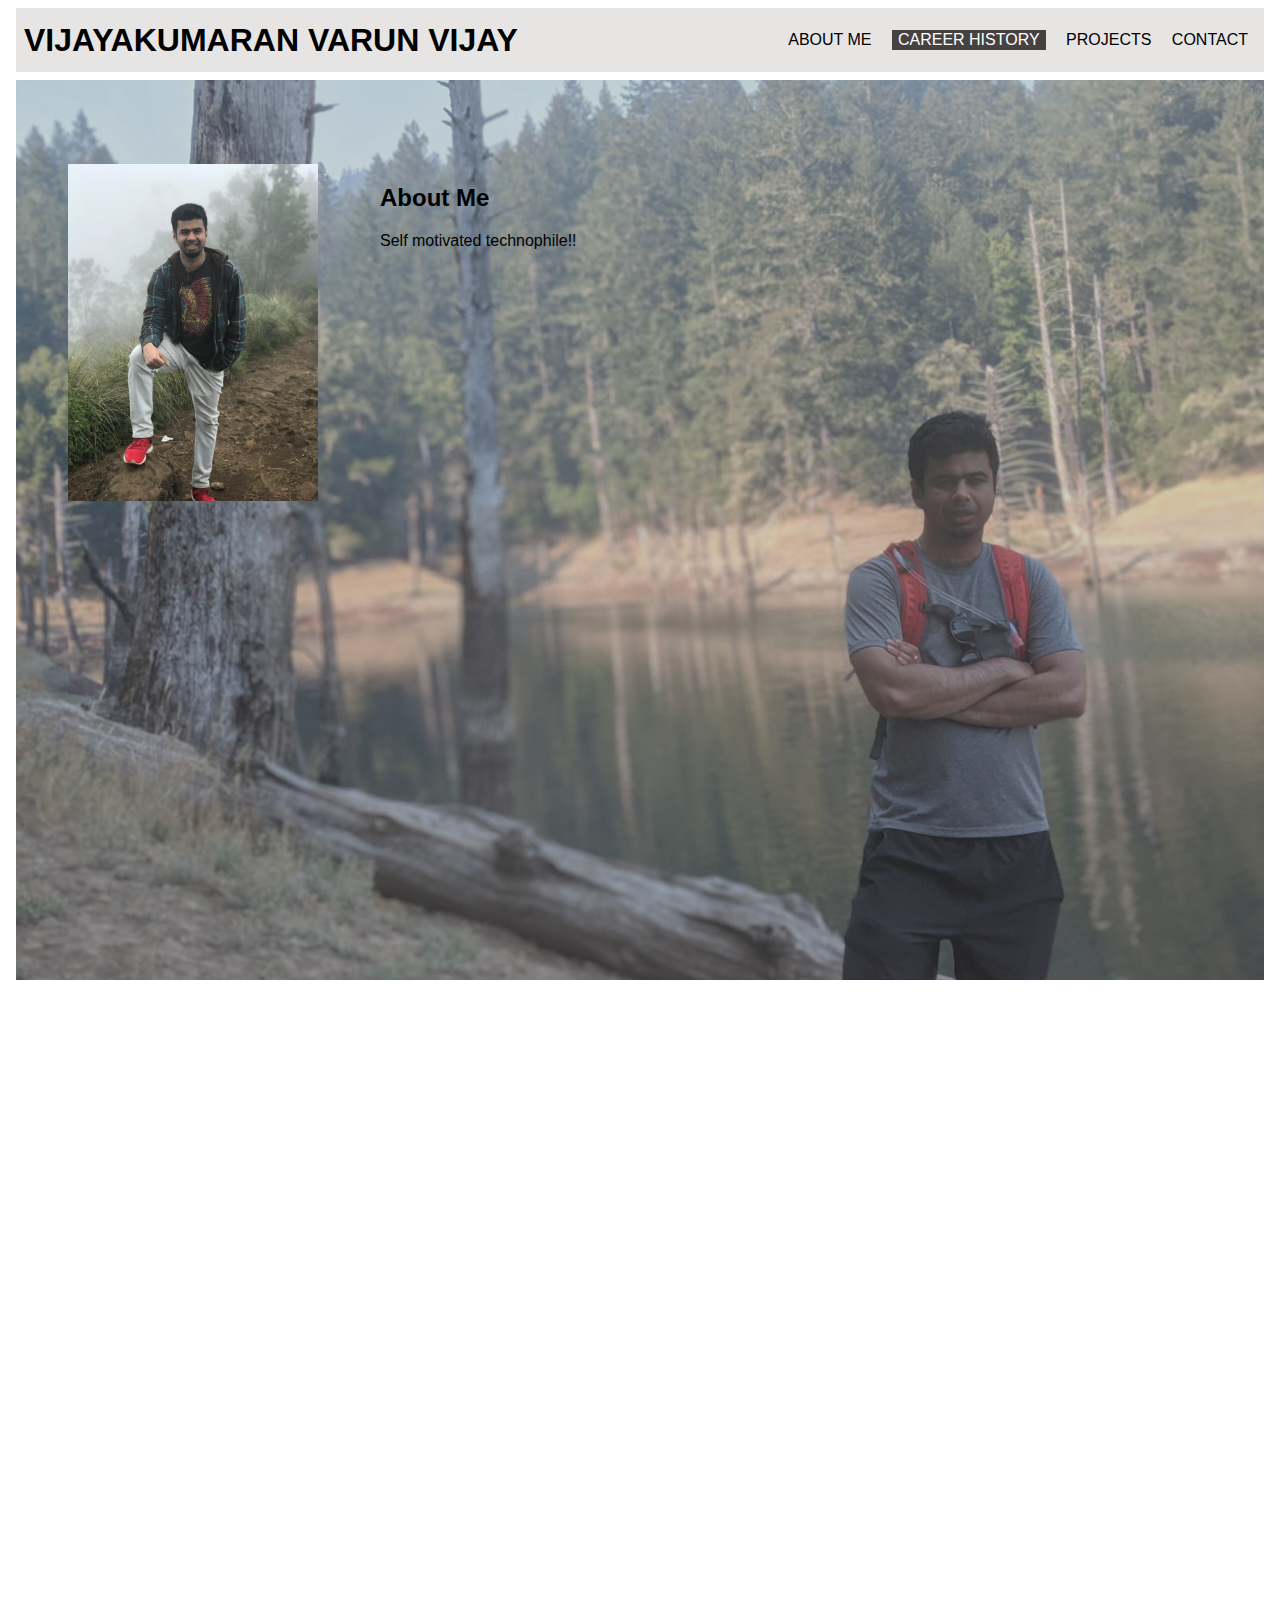
<file: index.html>
<!DOCTYPE html>

<html>
    
    <head>
        <title>Vijayakumaran Varun Vijay</title>
        <link rel="stylesheet" href="resources/style/style.css">
    </head>

    <body>
        
        <div class="banner">
            <div class="name">
                <h1>Vijayakumaran Varun Vijay</h1>
            </div>
            <div class="navigation">
                <ul>
                    <li><a href="#">About Me</a></li>
                    <li>
                        <div class="dropdown">
                            <button class="dropbtn">Career History</button>
                            <div class="dropdown-content">
                              <a href="#">Intel FW Val</a>
                              <a href="#">Intel FW Dev</a>                        
                            </div>
                          </div>
                    </li>
                    <li><a href="#">Projects</a></li>
                    <li><a href="#">Contact</a></li>
                </ul>
            </div>
        </div>

        <div class="main">
            <div class="main-container">
                
                <div class="pic">
                    <img src="resources/images/IMG_7606.jpg" alt="my-pic">
                </div>
                
                <div class="about-me">
                    <h2>About Me</h2>
                    <p>Self motivated technophile!!</p>                
                </div>
            </div>
            
        </div>
    </body>
</html>
</file>
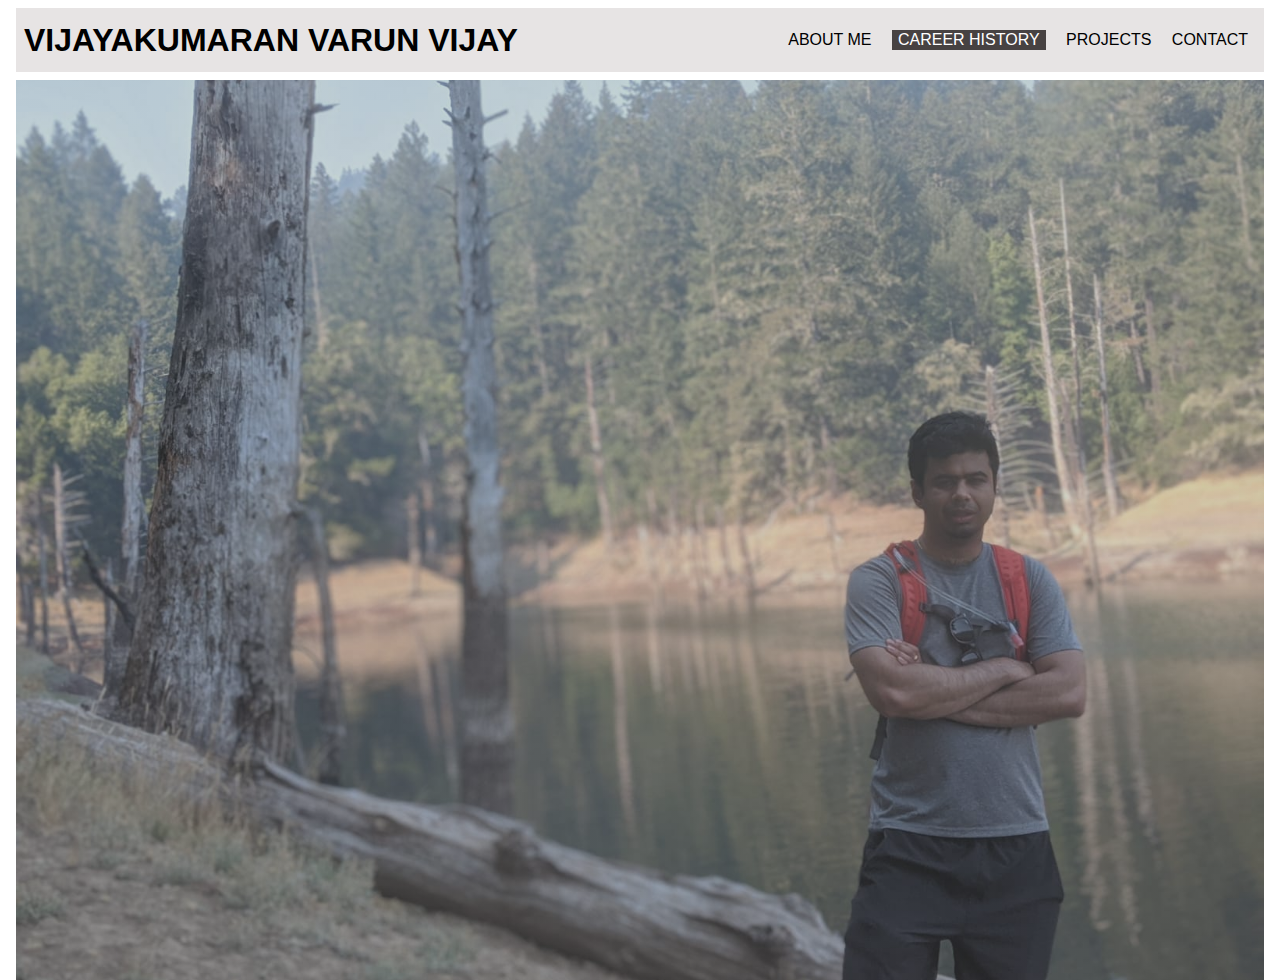
<file: contact.html>
<!DOCTYPE html>

<html>
    <head>
        <title>Contact</title>
        <link rel="stylesheet" href="resources/style/style.css">
    </head>

    <body>
        
        <div class="banner">
            <div class="name">
                <h1><a href="index.html">Vijayakumaran Varun Vijay</a></h1>
            </div>
            <div class="navigation">
                <ul>
                    <li><a href="index.html">About Me</a></li>
                    <li>
                        <div class="dropdown">
                            <button class="dropbtn">Career History</button>
                            <div class="dropdown-content">
                                <a href="intel-fw-val.html">Intel FW Val</a>
                                <a href="intel-fw-dev.html">Intel FW Dev</a>                      
                            </div>
                          </div>
                    </li>
                    <li><a href="projects.html">Projects</a></li>
                    <li><a href="contact.html">Contact</a></li>
                </ul>
            </div>
        </div>

        <div class="main">
            <div class="main-container">
            </div>
        </div>

    </body>

</html>
</file>
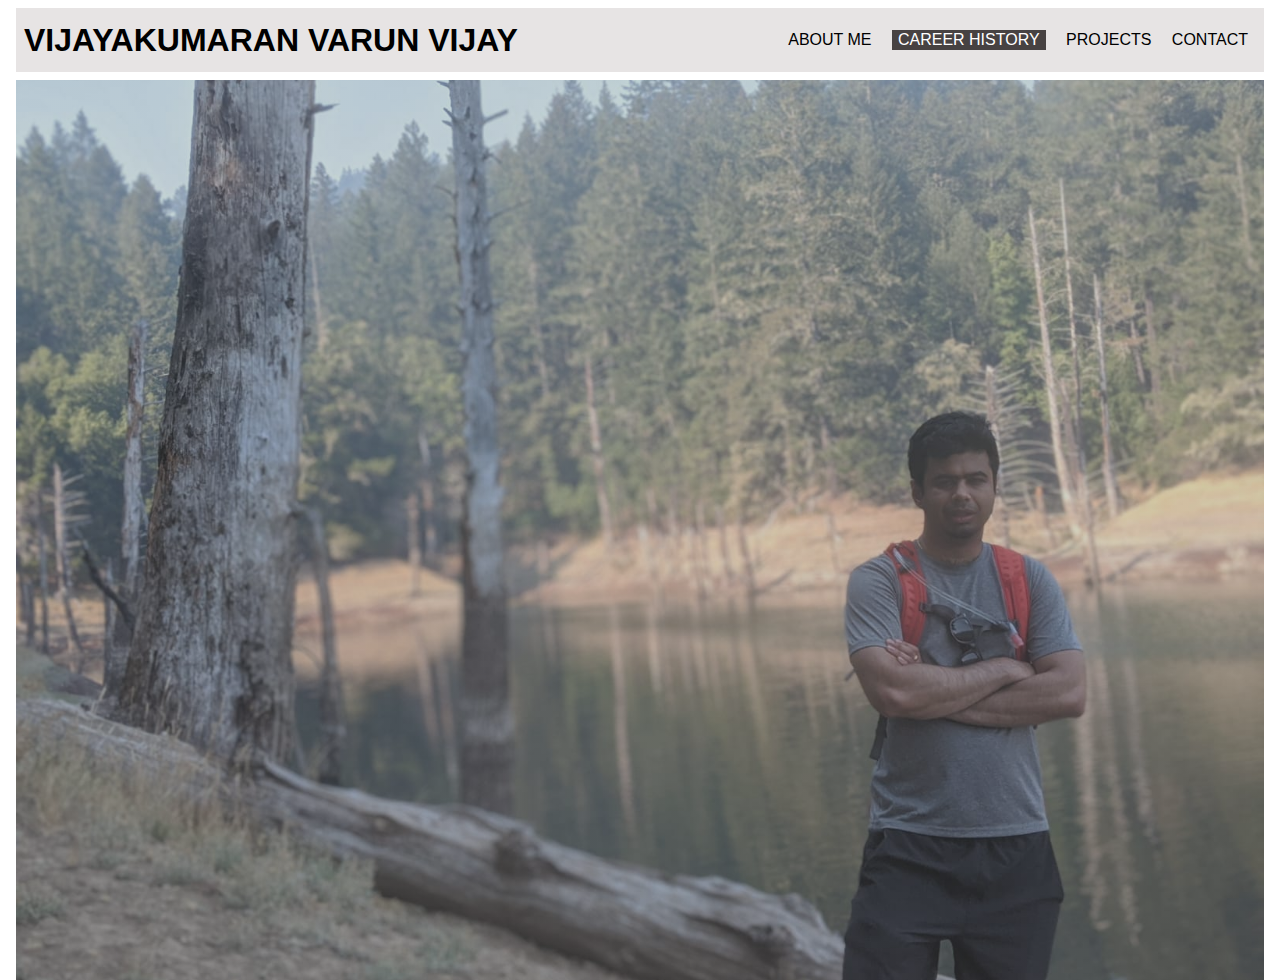
<file: intel-fw-dev.html>
<!DOCTYPE html>

<html>
    <head>
        <title>Intel Firmware Development</title>
        <link rel="stylesheet" href="resources/style/style.css">
    </head>

    <body>
        
        <div class="banner">
            <div class="name">
                <h1><a href="index.html">Vijayakumaran Varun Vijay</a></h1>
            </div>
            <div class="navigation">
                <ul>
                    <li><a href="index.html">About Me</a></li>
                    <li>
                        <div class="dropdown">
                            <button class="dropbtn">Career History</button>
                            <div class="dropdown-content">
                                <a href="intel-fw-val.html">Intel FW Val</a>
                                <a href="intel-fw-dev.html">Intel FW Dev</a>                      
                            </div>
                          </div>
                    </li>
                    <li><a href="projects.html">Projects</a></li>
                    <li><a href="contact.html">Contact</a></li>
                </ul>
            </div>
        </div>

        <div class="main">
            <div class="main-container">
            </div>
        </div>

    </body>

</html>
</file>
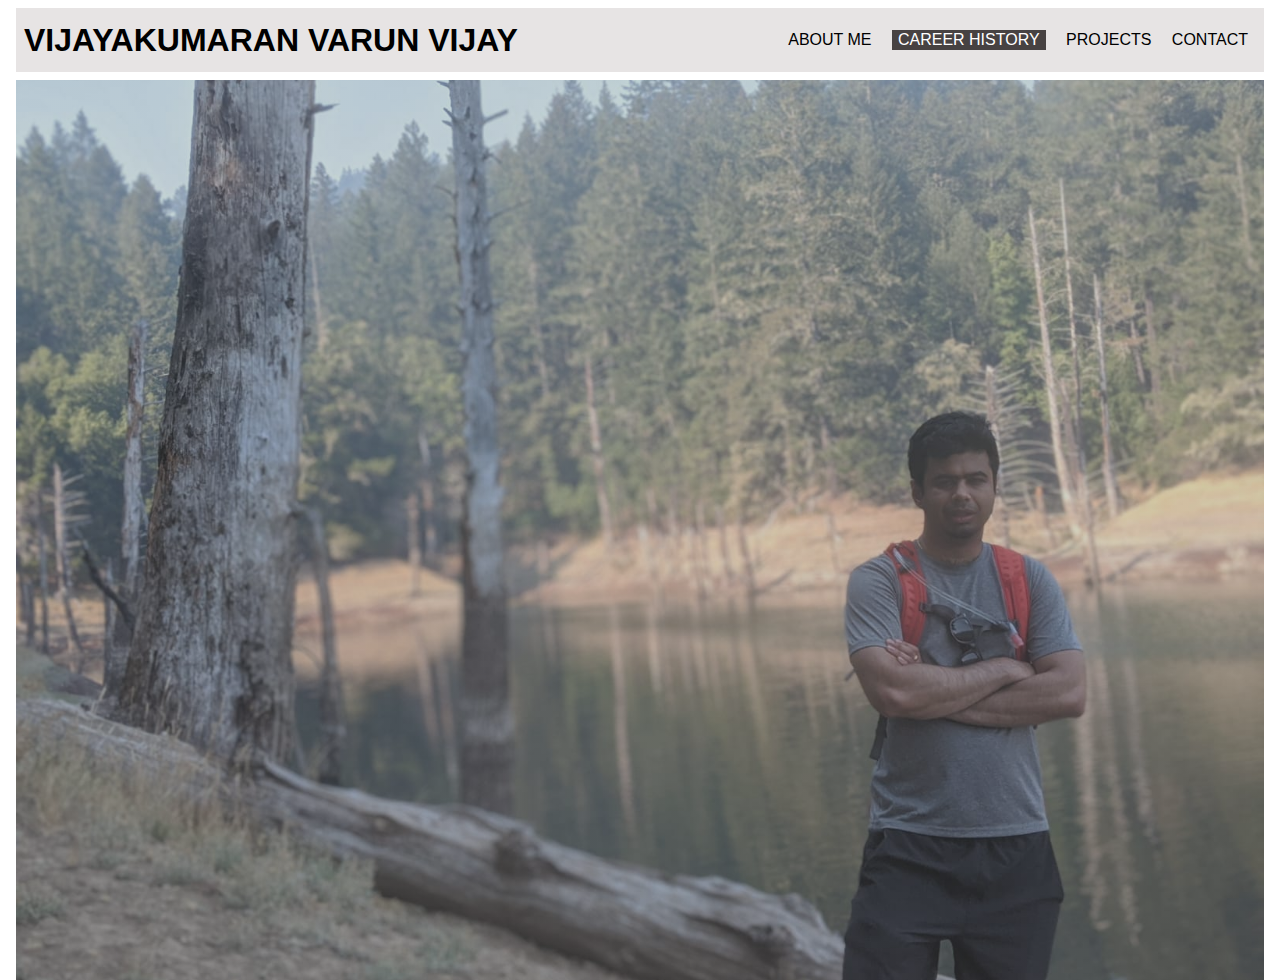
<file: intel-fw-val.html>
<!DOCTYPE html>

<html>
    <head>
        <title>Intel Firmware Validation</title>
        <link rel="stylesheet" href="resources/style/style.css">
    </head>

    <body>
        
        <div class="banner">
            <div class="name">
                <h1><a href="index.html">Vijayakumaran Varun Vijay</a></h1>
            </div>
            <div class="navigation">
                <ul>
                    <li><a href="index.html">About Me</a></li>
                    <li>
                        <div class="dropdown">
                            <button class="dropbtn">Career History</button>
                            <div class="dropdown-content">
                                <a href="intel-fw-val.html">Intel FW Val</a>
                                <a href="intel-fw-dev.html">Intel FW Dev</a>                      
                            </div>
                          </div>
                    </li>
                    <li><a href="projects.html">Projects</a></li>
                    <li><a href="contact.html">Contact</a></li>
                </ul>
            </div>
        </div>

        <div class="main">
            <div class="main-container">
            </div>
        </div>
        
    </body>

</html>
</file>
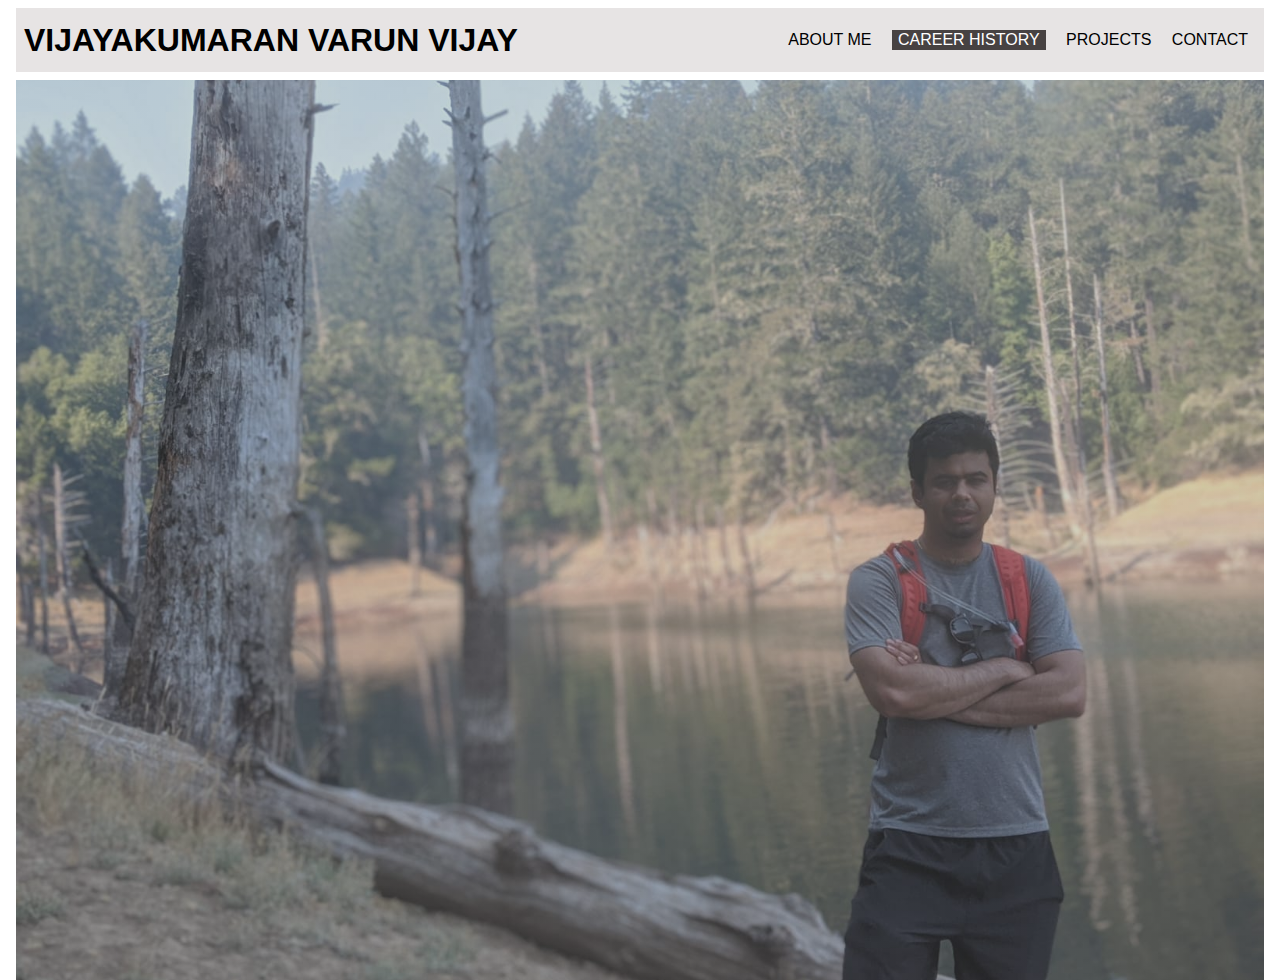
<file: projects.html>
<!DOCTYPE html>

<html>
    <head>
        <title>Personal Projects</title>
        <link rel="stylesheet" href="resources/style/style.css">
    </head>

    <body>
        
        <div class="banner">
            <div class="name">
                <h1><a href="index.html">Vijayakumaran Varun Vijay</a></h1>
            </div>
            <div class="navigation">
                <ul>
                    <li><a href="index.html">About Me</a></li>
                    <li>
                        <div class="dropdown">
                            <button class="dropbtn">Career History</button>
                            <div class="dropdown-content">
                                <a href="intel-fw-val.html">Intel FW Val</a>
                                <a href="intel-fw-dev.html">Intel FW Dev</a>                      
                            </div>
                          </div>
                    </li>
                    <li><a href="projects.html">Projects</a></li>
                    <li><a href="contact.html">Contact</a></li>
                </ul>
            </div>
        </div>

        <div class="main">
            <div class="main-container">
            </div>
        </div>

    </body>

</html>
</file>
<file: resources/style/style.css>
html {
    height: 100%;

    font-family: Arial, Helvetica, sans-serif;
    font-size: 16px;

    background-color: white;
}

body {
    height: 100%;

    margin: 0 0;
    display: block;
}

.banner {

    margin: 0 1rem;
    margin-top: 0.5rem;
    padding: 0 0.5rem;
    height: 4rem;
    background-color: rgb(231, 228, 228);   

    display: flex;
    justify-content: space-between;
    align-items: center;
}

.banner h1 {
    text-transform: uppercase;
}

.banner a {
    color: black;
    text-transform: uppercase;
    text-decoration: none;
}

.navigation li {
    display: inline;
    padding: 0 0.5rem;
}

/* Style The Dropdown Button */
.banner .dropbtn {
    text-transform: uppercase;
    text-decoration: none;
    font-size: inherit;
}

.dropbtn {
    background-color: rgb(71, 66, 66);
    color: white;
    /* padding: 16px;
    font-size: 16px; */
    border: none;
    cursor: pointer;
}

/* The container <div> - needed to position the dropdown content */
.dropdown {
    position: relative;
    display: inline-block;
}

/* Dropdown Content (Hidden by Default) */
.dropdown-content {
    display: none;
    position: absolute;
    background-color: #f9f9f9;
    min-width: 160px;
    box-shadow: 0px 8px 16px 0px rgba(0,0,0,0.2);
    z-index: 1;
}

/* Links inside the dropdown */
.dropdown-content a {
    color: black;
    padding: 12px 16px;
    text-decoration: none;
    display: block;
}

/* Change color of dropdown links on hover */
.dropdown-content a:hover {
    background-color: #f1f1f1
}

/* Show the dropdown menu on hover */
.dropdown:hover .dropdown-content {
    display: block;
}

/* Change the background color of the dropdown button when the dropdown content is shown */
.dropdown:hover .dropbtn {
    background-color: #3e8e41;
}

.main {

    margin: 0 1rem;
    margin-top: 0.5rem;

    background: linear-gradient(0deg, rgba(123, 125, 126, 0.3), rgba(94, 114, 113, 0.3)), url(../images/PHOTO-2020-10-02-23-05-51.jpg);
    background-repeat: no-repeat;
    background-position: center;
    background-size: cover;

    /* height: 900px; */
    height: 100%;

}

.main-container {
    display: grid;
    grid-template: repeat(60,1fr) / repeat(24, 1fr);
    margin: auto;
}

.main-container .pic {
    grid-area: 2 / 2 / span 4 / span 12;
}

.main-container .pic img {
    width: 40%;
    height: 100%;
}

.main-container .about-me {
    grid-area: 2 / 8 / span 4 / span 12;
}
</file>
